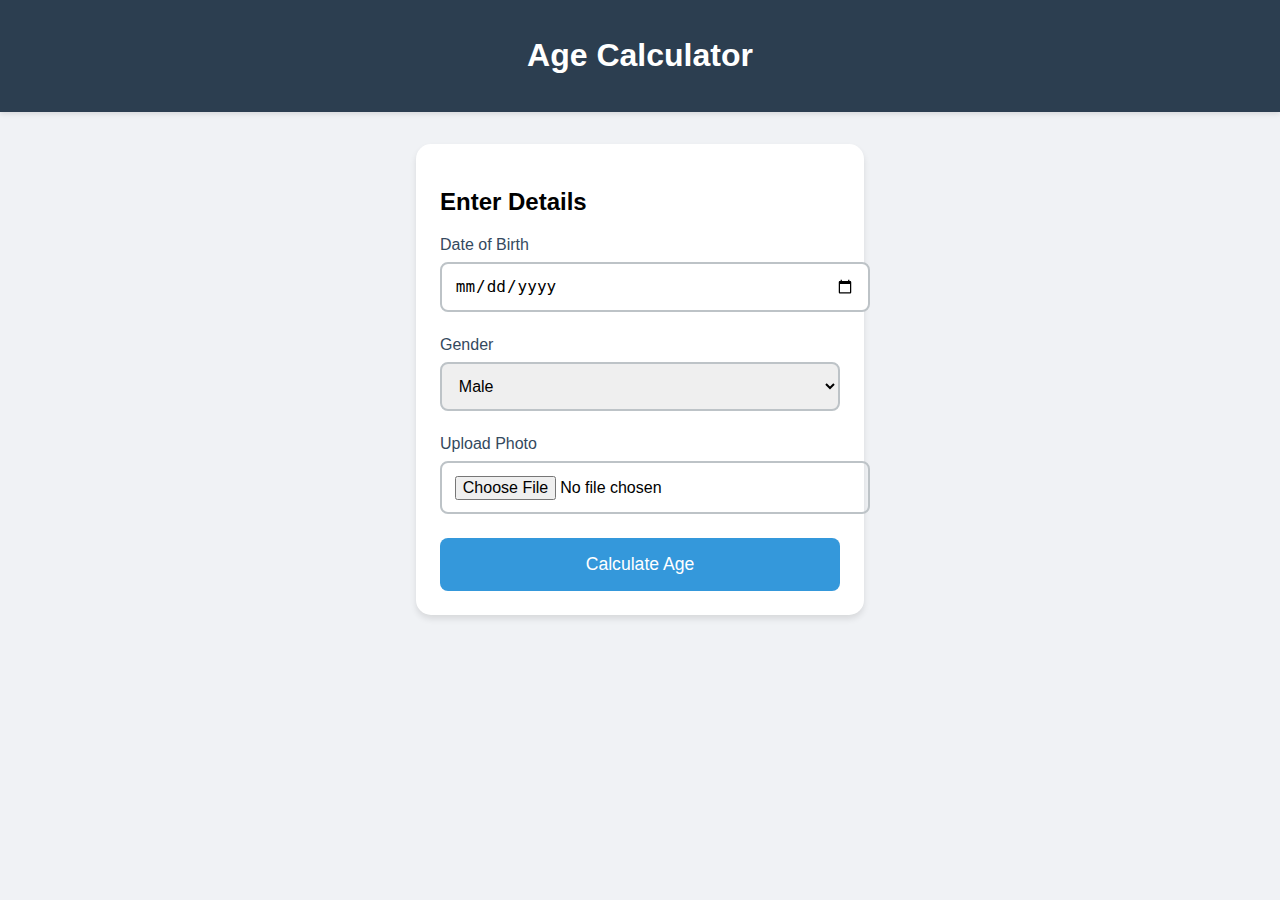
<file: index.html>
<!DOCTYPE html>
<html lang="en">
<head>
  <meta charset="UTF-8">
  
  <meta name="viewport" content="width=device-width, initial-scale=1.0">
  <title>Age Calculator</title>
  <link rel="stylesheet" href="style.css">
</head>
<body>
  <nav>
    <h1>Age Calculator</h1>
  </nav>

  <div class="container">
    <div class="input-card">
      <h2>Enter Details</h2>
      <div class="form-group">
        <label for="dob">Date of Birth</label>
        <input type="date" id="dob" required>
      </div>

      <div class="form-group">
        <label for="gender">Gender</label>
        <select id="gender">
          <option value="male">Male</option>
          <option value="female">Female</option>
          <option value="other">Other</option>
        </select>
      </div>
      
      <div class="form-group">
        <label for="image">Upload Photo</label>
        <input type="file" id="image" accept="image/*">
      </div>

      <button class="calculate-btn" onclick="calculateAge()">Calculate Age</button>
    </div>
  </div>

  <script src="script.js"></script>
</body>
</html>
</file>
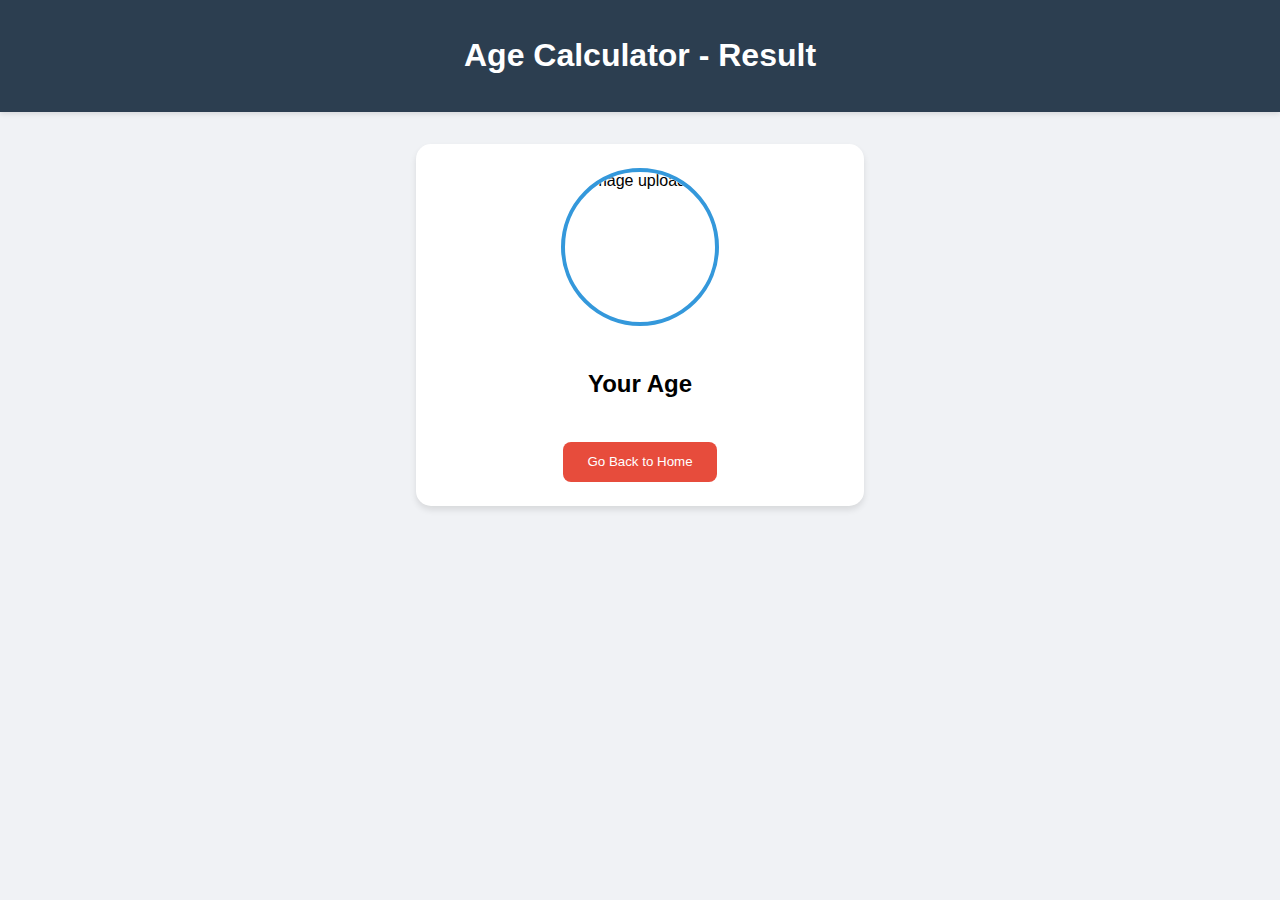
<file: result.html>
<!DOCTYPE html>
<html lang="en">
<head>
  <meta charset="UTF-8">
  
  <meta name="viewport" content="width=device-width, initial-scale=1.0">
  <title>Age Calculator - Result</title>
  <link rel="stylesheet" href="style.css">
</head>
<body>
  <nav>
    <h1>Age Calculator - Result</h1>
  </nav>

  <div class="container">
    <div class="result-card">
      <div id="image-preview"></div>
      <div class="age-result">
        <h2>Your Age</h2>
        <p id="age-output"></p>
        <p id="birthday-output"></p>
        <p id="gender-output"></p>
        <button onclick="window.location.href='index.html'" class="go-back-btn">Go Back to Home</button>
      </div>
    </div>
  </div>

  <script src="result.js"></script>
</body>
</html>
</file>
<file: style.css>
/* General Styles */
body {
  font-family: 'Segoe UI', Tahoma, Geneva, Verdana, sans-serif;
  margin: 0;
  background: #f0f2f5;
  font-size: 16px; /* Base font size */
}

nav {
  background: #2c3e50;
  color: white;
  padding: 1rem;
  text-align: center;
  box-shadow: 0 2px 5px rgba(0, 0, 0, 0.1);
}

.container {
  display: flex;
  justify-content: center;
  gap: 2rem;
  padding: 1rem;
  flex-wrap: wrap;
}

.input-card, .result-card {
  background: white;
  padding: 1.5rem;
  border-radius: 15px;
  box-shadow: 0 4px 6px rgba(0, 0, 0, 0.1);
  width: 100%;
  max-width: 400px; /* Limit maximum width for larger screens */
  margin: 1rem;
}

.form-group {
  margin-bottom: 1.5rem;
}

label {
  display: block;
  margin-bottom: 0.5rem;
  color: #34495e;
  font-weight: 500;
}

input[type="date"],
input[type="file"],
select {
  width: 100%;
  padding: 0.8rem;
  border: 2px solid #bdc3c7;
  border-radius: 8px;
  font-size: 1rem;
}

.calculate-btn {
  background: #3498db;
  color: white;
  border: none;
  padding: 1rem;
  border-radius: 8px;
  width: 100%;
  font-size: 1.1rem;
  cursor: pointer;
  transition: background 0.3s ease;
}

.calculate-btn:hover {
  background: #2980b9;
}

.result-card {
  display: flex;
  flex-direction: column;
  align-items: center;
  gap: 1.5rem;
}

#image-preview {
  width: 150px;
  height: 150px;
  border-radius: 50%;
  overflow: hidden;
  border: 4px solid #3498db;
}

#image-preview img {
  width: 100%;
  height: 100%;
  object-fit: cover;
}

.age-result {
  text-align: center;
}

#age-output {
  font-size: 1.2rem;
  color: #2c3e50;
  margin: 1rem 0;
}

#age-output span {
  color: #3498db;
  font-weight: bold;
}

#birthday-output, #gender-output {
  color: #7f8c8d;
  font-style: bold;
}

.go-back-btn {
  background: #e74c3c;
  color: white;
  border: none;
  padding: 0.8rem 1.5rem;
  border-radius: 8px;
  margin-top: 1.5rem;
  cursor: pointer;
  transition: background 0.3s ease;
}

.go-back-btn:hover {
  background: #c0392b;
}

/* Media Queries for Responsiveness */

/* For tablets and small desktops */
@media (min-width: 600px) and (max-width: 1024px) {
  .container {
    padding: 2rem;
  }

  .input-card, .result-card {
    padding: 2rem;
  }

  #image-preview {
    width: 200px;
    height: 200px;
  }
}

/* For mobile devices (Android, iOS, etc.) */
@media (max-width: 599px) {
  body {
    font-size: 14px; /* Smaller font size for mobile */
  }

  nav {
    padding: 0.8rem;
  }

  .container {
    padding: 0.5rem;
  }

  .input-card, .result-card {
    padding: 1rem;
    margin: 0.5rem;
  }

  .calculate-btn {
    padding: 0.8rem;
    font-size: 1rem;
  }

  #image-preview {
    width: 120px;
    height: 120px;
  }

  #age-output {
    font-size: 1rem;
  }
}

/* For very small screens (e.g., iPhone SE) */
@media (max-width: 320px) {
  body {
    font-size: 12px;
  }

  .input-card, .result-card {
    padding: 0.8rem;
  }

  .calculate-btn {
    padding: 0.6rem;
    font-size: 0.9rem;
  }

  #image-preview {
    width: 100px;
    height: 100px;
  }
}
</file>
